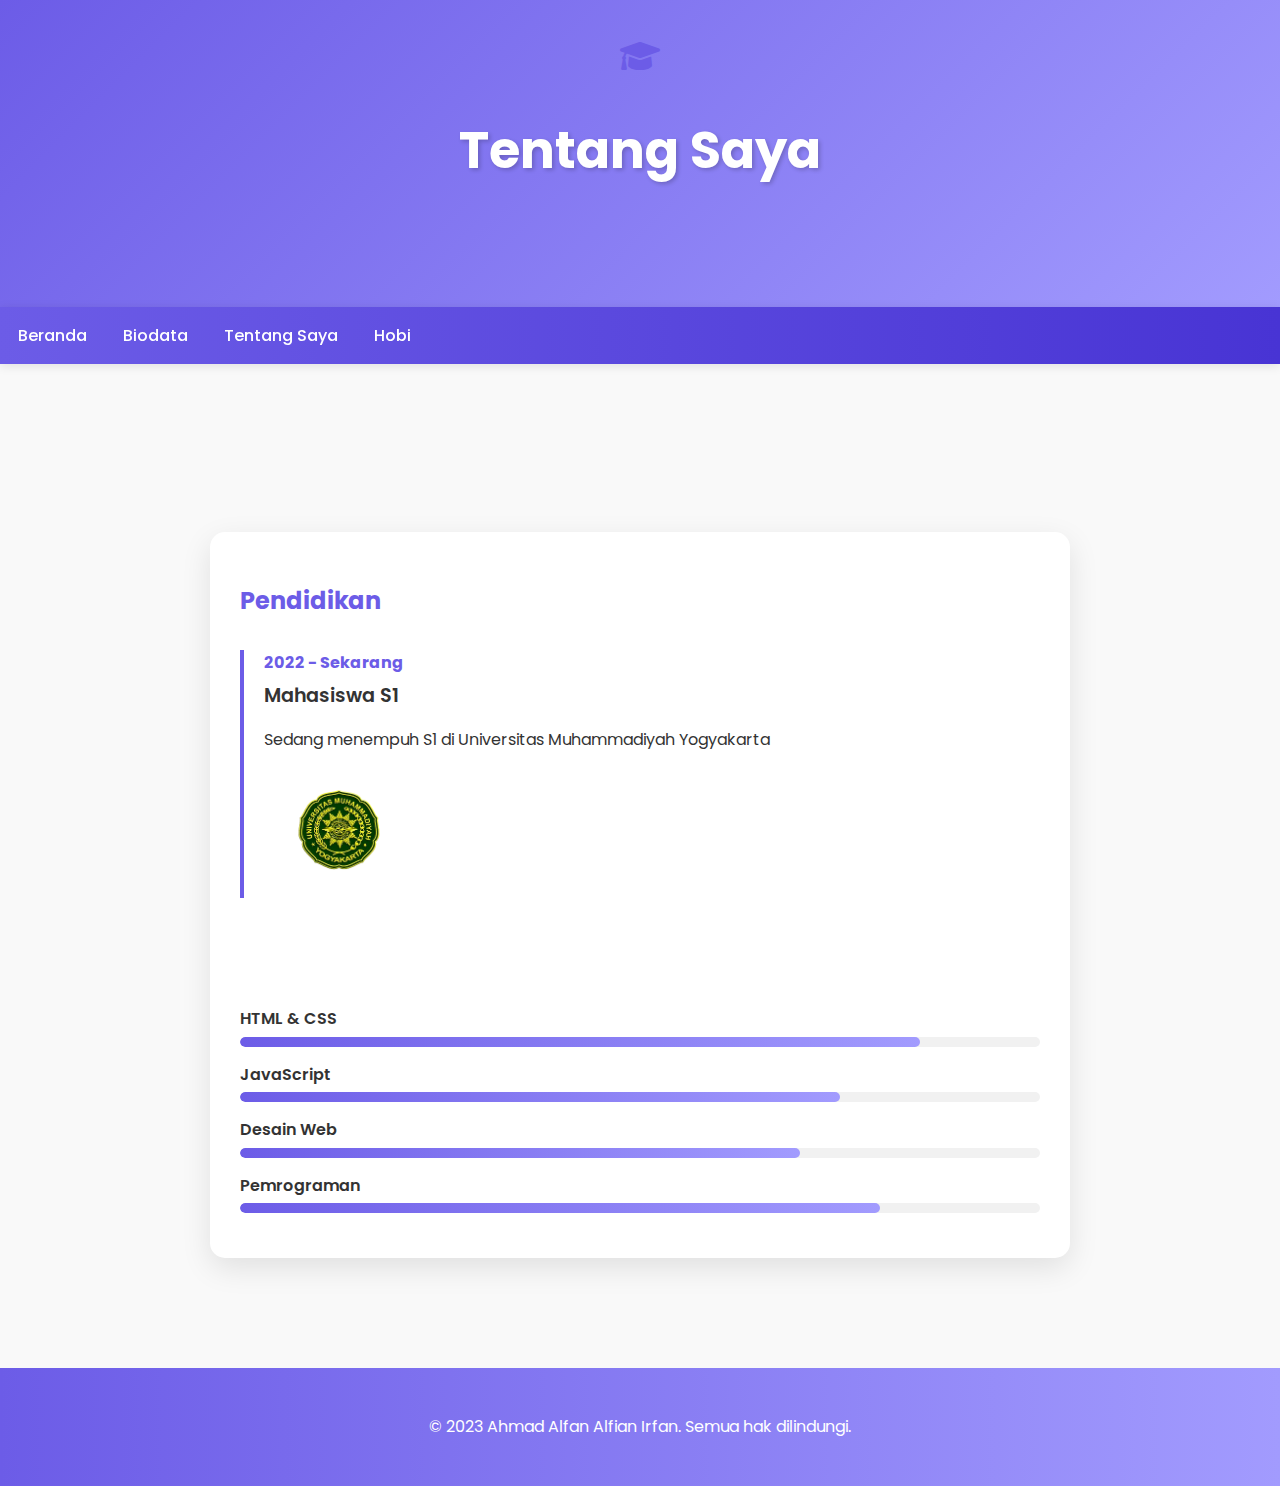
<file: about.html>
<!DOCTYPE html>
<html lang="id">
<head>
    <meta charset="UTF-8">
    <meta name="viewport" content="width=device-width, initial-scale=1.0">
    <title>Tentang Saya - Ahmad Alfan</title>
    
    <style>
        .header {
            background: linear-gradient(135deg, #6C5CE7, #a29bfe);
            padding: 40px 20px;
            text-align: center;
            color: white;
            box-shadow: 0 4px 12px rgba(0,0,0,0.1);
            position: relative;
            overflow: hidden;
        }
        
        .header h1 {
            font-size: 3.2rem;
            margin-bottom: 15px;
            animation: fadeInUp 1s ease-out;
            text-shadow: 2px 2px 4px rgba(0,0,0,0.2);
        }
        
        .header p {
            font-size: 1.3rem;
            opacity: 0;
            animation: fadeInUp 1s ease-out 0.5s forwards;
        }
        
        @keyframes fadeInUp {
            from {
                opacity: 0;
                transform: translateY(20px);
            }
            to {
                opacity: 1;
                transform: translateY(0);
            }
        }
        
        .about-section {
            background: white;
            border-radius: 15px;
            box-shadow: 0 10px 30px rgba(0,0,0,0.1);
            padding: 30px;
            margin: 40px auto;
            max-width: 800px;
            animation: fadeIn 1s ease-out;
        }
        
        .education-item {
            margin-bottom: 30px;
            padding-left: 20px;
            border-left: 4px solid #6C5CE7;
            position: relative;
        }
        
        .education-year {
            color: #6C5CE7;
            font-weight: bold;
            margin-bottom: 5px;
        }
        
        .education-title {
            font-size: 1.2rem;
            font-weight: 600;
            margin: 5px 0;
        }
        
        .university-logo {
            width: 150px;
            height: auto;
            margin: 20px 0;
        }
        
        .skills-container {
            margin-top: 40px;
        }
        
        .skill-item {
            margin-bottom: 15px;
        }
        
        .skill-name {
            margin-bottom: 5px;
            font-weight: 600;
            color: #333;
        }
        
        .skill-bar {
            height: 10px;
            background: #f1f1f1;
            border-radius: 5px;
            overflow: hidden;
        }
        
        .skill-progress {
            height: 100%;
            background: linear-gradient(to right, #6C5CE7, #a29bfe);
            border-radius: 5px;
            animation: progressBar 2s ease-out;
        }
        
        @keyframes progressBar {
            0% { width: 0; }
        }
        
        @keyframes fadeIn {
            from { opacity: 0; }
            to { opacity: 1; }
        }
    </style>
    
    <link rel="stylesheet" href="styles.css">
    <link rel="stylesheet" href="https://cdnjs.cloudflare.com/ajax/libs/font-awesome/6.0.0-beta3/css/all.min.css">
    <link href="https://fonts.googleapis.com/css2?family=Poppins:wght@300;400;600;700&display=swap" rel="stylesheet">
</head>
<body>
    <div class="header">
        <div class="logo">
            <i class="fas fa-graduation-cap fa-2x" style="color: #6C5CE7;"></i>
        </div>
        <h1>Tentang Saya</h1>
        <p>Pendidikan & Keterampilan</p>
    </div>
    
    <!-- Navigasi -->
    <div class="navbar">
        <a href="index.html">Beranda</a>
        <a href="biodata.html">Biodata</a>
        <a href="about.html" class="active">Tentang Saya</a>
        <a href="hobi.html">Hobi</a>
    </div>
    
    <div class="container">
        <div class="about-section">
            <h2 style="color: #6C5CE7; margin-bottom: 30px;">Pendidikan</h2>
            
            <div class="education-item">
                <div class="education-year">2022 - Sekarang</div>
                <div class="education-title">Mahasiswa S1</div>
                <p>Sedang menempuh S1 di Universitas Muhammadiyah Yogyakarta</p>
                <img src="image-removebg-preview.png" alt="Logo UMY" class="university-logo">
            </div>
            
            <div class="skills-container">
                <h2 style="color: #6C5CE7; margin-bottom: 30px;">Keterampilan</h2>
                
                <div class="skill-item">
                    <div class="skill-name">HTML & CSS</div>
                    <div class="skill-bar">
                        <div class="skill-progress" style="width: 85%;"></div>
                    </div>
                </div>
                
                <div class="skill-item">
                    <div class="skill-name">JavaScript</div>
                    <div class="skill-bar">
                        <div class="skill-progress" style="width: 75%;"></div>
                    </div>
                </div>
                
                <div class="skill-item">
                    <div class="skill-name">Desain Web</div>
                    <div class="skill-bar">
                        <div class="skill-progress" style="width: 70%;"></div>
                    </div>
                </div>
                
                <div class="skill-item">
                    <div class="skill-name">Pemrograman</div>
                    <div class="skill-bar">
                        <div class="skill-progress" style="width: 80%;"></div>
                    </div>
                </div>
            </div>
        </div>
    </div>
    
    <footer>
        <p>&copy; 2023 Ahmad Alfan Alfian Irfan. Semua hak dilindungi.</p>
    </footer>
    
    <script src="script.js"></script>
</body>
</html>
</file>
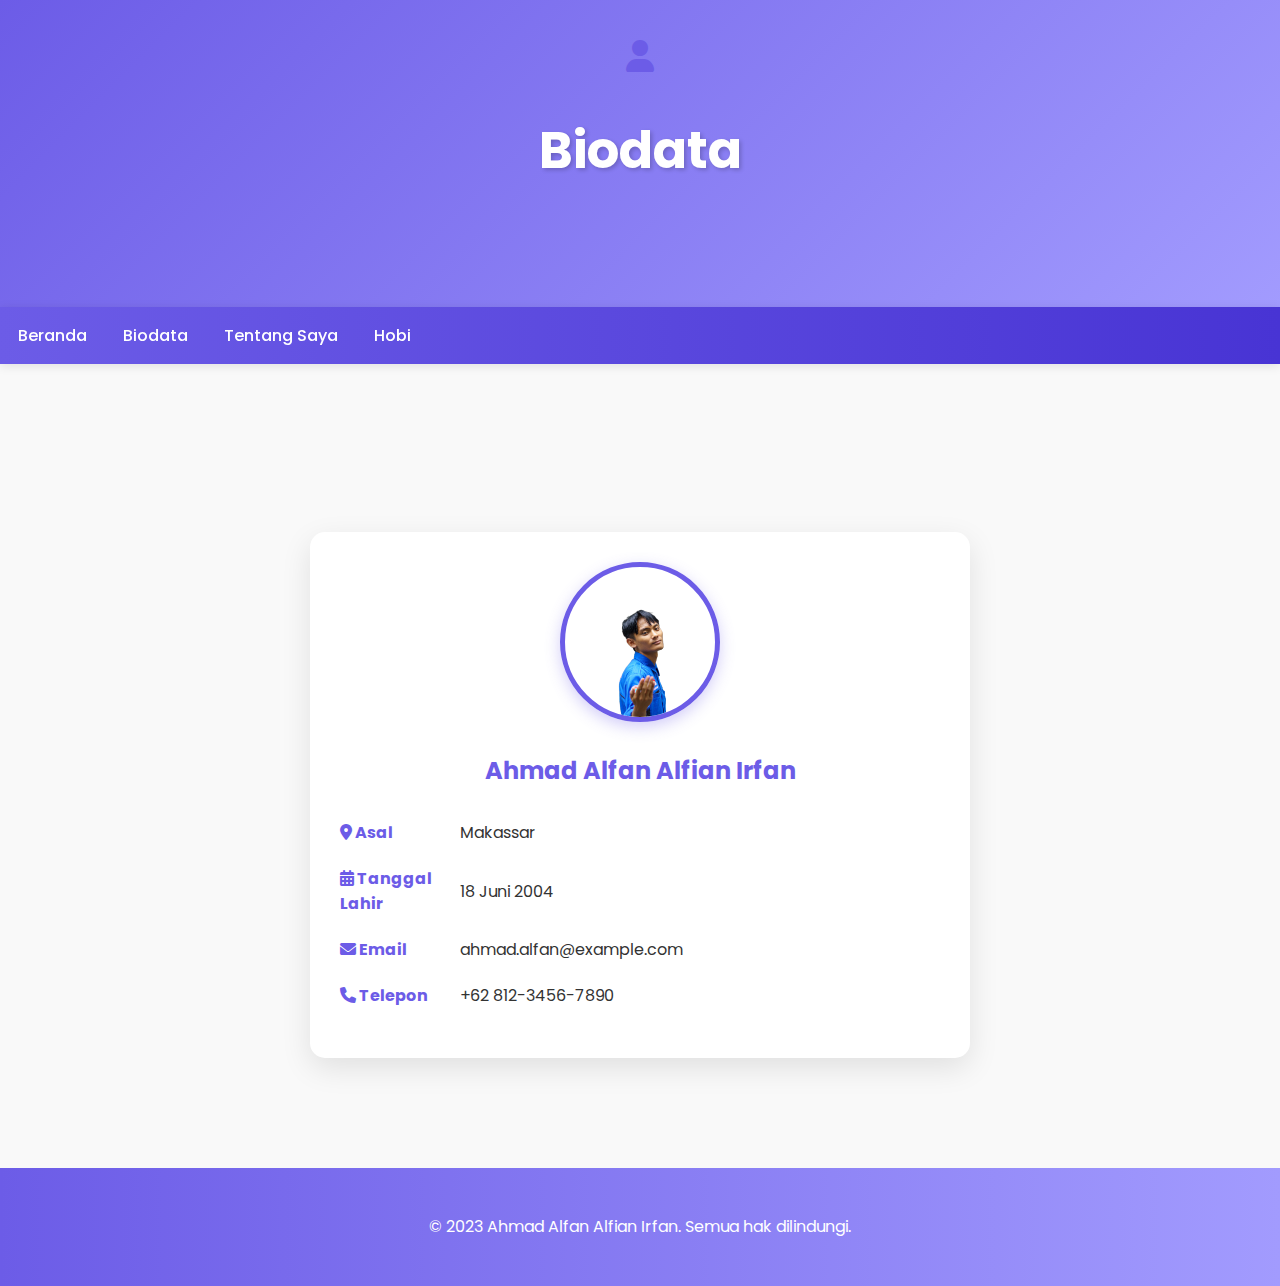
<file: biodata.html>
<!DOCTYPE html>
<html lang="id">
<head>
    <meta charset="UTF-8">
    <meta name="viewport" content="width=device-width, initial-scale=1.0">
    <title>Biodata - Ahmad Alfan</title>
    
    <style>
        .header {
            background: linear-gradient(135deg, #6C5CE7, #a29bfe);
            padding: 40px 20px;
            text-align: center;
            color: white;
            box-shadow: 0 4px 12px rgba(0,0,0,0.1);
            position: relative;
            overflow: hidden;
        }
        
        .header h1 {
            font-size: 3.2rem;
            margin-bottom: 15px;
            animation: fadeInUp 1s ease-out;
            text-shadow: 2px 2px 4px rgba(0,0,0,0.2);
        }
        
        .header p {
            font-size: 1.3rem;
            opacity: 0;
            animation: fadeInUp 1s ease-out 0.5s forwards;
        }
        
        @keyframes fadeInUp {
            from {
                opacity: 0;
                transform: translateY(20px);
            }
            to {
                opacity: 1;
                transform: translateY(0);
            }
        }
        
        .biodata-card {
            background: white;
            border-radius: 15px;
            box-shadow: 0 10px 30px rgba(0,0,0,0.1);
            padding: 30px;
            margin: 40px auto;
            max-width: 600px;
            animation: fadeIn 1s ease-out;
        }
        
        .biodata-photo {
            width: 150px;
            height: 150px;
            border-radius: 50%;
            border: 5px solid #6C5CE7;
            margin: 0 auto 30px;
            display: block;
            object-fit: cover;
            box-shadow: 0 5px 15px rgba(108, 92, 231, 0.3);
        }
        
        .biodata-details {
            margin-top: 30px;
        }
        
        .biodata-item {
            display: flex;
            margin-bottom: 20px;
            align-items: center;
        }
        
        .biodata-label {
            font-weight: bold;
            width: 120px;
            color: #6C5CE7;
        }
        
        .biodata-value {
            flex: 1;
        }
        
        @keyframes fadeIn {
            from { opacity: 0; }
            to { opacity: 1; }
        }
    </style>
    
    <link rel="stylesheet" href="styles.css">
    <link rel="stylesheet" href="https://cdnjs.cloudflare.com/ajax/libs/font-awesome/6.0.0-beta3/css/all.min.css">
    <link href="https://fonts.googleapis.com/css2?family=Poppins:wght@300;400;600;700&display=swap" rel="stylesheet">
</head>
<body>
    <div class="header">
        <div class="logo">
            <i class="fas fa-user fa-2x" style="color: #6C5CE7;"></i>
        </div>
        <h1>Biodata</h1>
        <p>Informasi Personal</p>
    </div>
    
    <!-- Navigasi -->
    <div class="navbar">
        <a href="index.html">Beranda</a>
        <a href="biodata.html" class="active">Biodata</a>
        <a href="about.html">Tentang Saya</a>
        <a href="hobi.html">Hobi</a>
    </div>
    
    <div class="container">
        <div class="biodata-card">
            <img src="IMG_3827.png" alt="Foto Profil" class="biodata-photo">
            <h2 style="text-align: center; margin-bottom: 30px; color: #6C5CE7;">Ahmad Alfan Alfian Irfan</h2>
            
            <div class="biodata-details">
                <div class="biodata-item">
                    <div class="biodata-label"><i class="fas fa-map-marker-alt"></i> Asal</div>
                    <div class="biodata-value">Makassar</div>
                </div>
                
                <div class="biodata-item">
                    <div class="biodata-label"><i class="fas fa-calendar-alt"></i> Tanggal Lahir</div>
                    <div class="biodata-value">18 Juni 2004</div>
                </div>
                
                <div class="biodata-item">
                    <div class="biodata-label"><i class="fas fa-envelope"></i> Email</div>
                    <div class="biodata-value">ahmad.alfan@example.com</div>
                </div>
                
                <div class="biodata-item">
                    <div class="biodata-label"><i class="fas fa-phone"></i> Telepon</div>
                    <div class="biodata-value">+62 812-3456-7890</div>
                </div>
            </div>
        </div>
    </div>
    
    <footer>
        <p>&copy; 2023 Ahmad Alfan Alfian Irfan. Semua hak dilindungi.</p>
    </footer>
    
    <script src="script.js"></script>
</body>
</html>
</file>
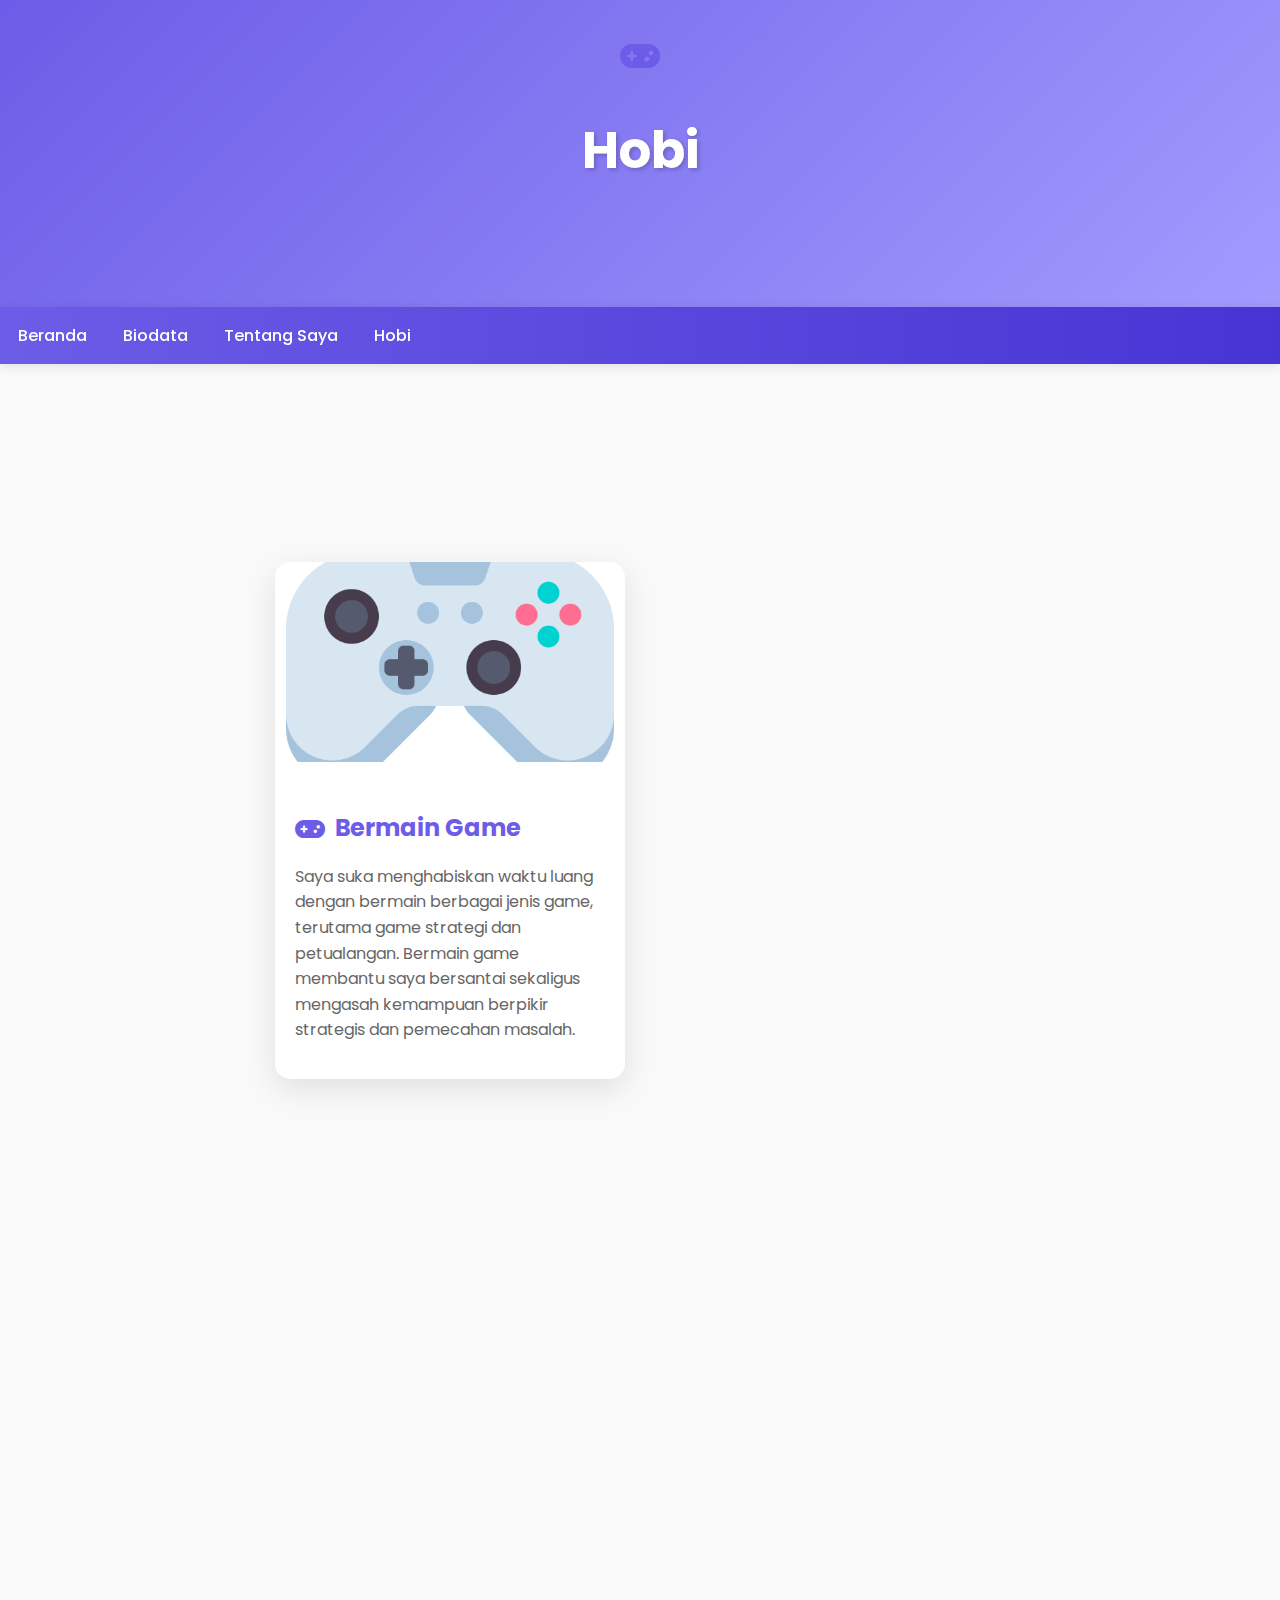
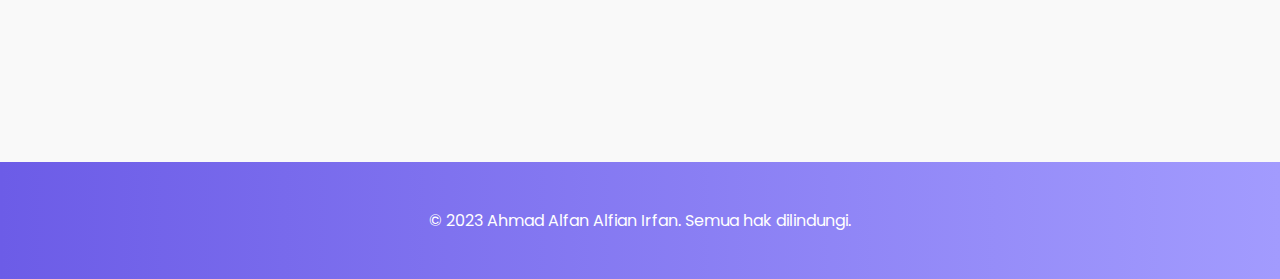
<file: hobi.html>
<!DOCTYPE html>
<html lang="id">
<head>
    <meta charset="UTF-8">
    <meta name="viewport" content="width=device-width, initial-scale=1.0">
    <title>Hobi - Ahmad Alfan</title>
    
    <style>
        .header {
            background: linear-gradient(135deg, #6C5CE7, #a29bfe);
            padding: 40px 20px;
            text-align: center;
            color: white;
            box-shadow: 0 4px 12px rgba(0,0,0,0.1);
            position: relative;
            overflow: hidden;
        }
        
        .header h1 {
            font-size: 3.2rem;
            margin-bottom: 15px;
            animation: fadeInUp 1s ease-out;
            text-shadow: 2px 2px 4px rgba(0,0,0,0.2);
        }
        
        .header p {
            font-size: 1.3rem;
            opacity: 0;
            animation: fadeInUp 1s ease-out 0.5s forwards;
        }
        
        @keyframes fadeInUp {
            from {
                opacity: 0;
                transform: translateY(20px);
            }
            to {
                opacity: 1;
                transform: translateY(0);
            }
        }
        
        .hobbies-container {
            display: flex;
            flex-wrap: wrap;
            justify-content: center;
            gap: 30px;
            padding: 40px 0;
        }
        
        .hobby-card {
            background: white;
            border-radius: 15px;
            box-shadow: 0 10px 30px rgba(0,0,0,0.1);
            overflow: hidden;
            width: 350px;
            transition: transform 0.3s ease, box-shadow 0.3s ease;
        }
        
        .hobby-card:hover {
            transform: translateY(-10px);
            box-shadow: 0 15px 40px rgba(108, 92, 231, 0.2);
        }
        
        .hobby-image {
            width: 100%;
            height: 200px;
            object-fit: cover;
        }
        
        .hobby-content {
            padding: 20px;
        }
        
        .hobby-title {
            font-size: 1.5rem;
            margin-bottom: 10px;
            color: #6C5CE7;
            display: flex;
            align-items: center;
        }
        
        .hobby-title i {
            margin-right: 10px;
        }
        
        .hobby-description {
            color: #666;
            line-height: 1.6;
        }
        
        @keyframes fadeIn {
            from { opacity: 0; }
            to { opacity: 1; }
        }
    </style>
    
    <link rel="stylesheet" href="styles.css">
    <link rel="stylesheet" href="https://cdnjs.cloudflare.com/ajax/libs/font-awesome/6.0.0-beta3/css/all.min.css">
    <link href="https://fonts.googleapis.com/css2?family=Poppins:wght@300;400;600;700&display=swap" rel="stylesheet">
</head>
<body>
    <div class="header">
        <div class="logo">
            <i class="fas fa-gamepad fa-2x" style="color: #6C5CE7;"></i>
        </div>
        <h1>Hobi</h1>
        <p>Hal-hal yang Saya Sukai</p>
    </div>
    
    <!-- Navigasi -->
    <div class="navbar">
        <a href="index.html">Beranda</a>
        <a href="biodata.html">Biodata</a>
        <a href="about.html">Tentang Saya</a>
        <a href="hobi.html" class="active">Hobi</a>
    </div>
    
    <div class="container">
        <div class="hobbies-container">
            <div class="hobby-card" style="animation: fadeIn 1s ease-out;">
                <img src="game-controller.png" alt="Bermain Game" class="hobby-image">
                <div class="hobby-content">
                    <h2 class="hobby-title">
                        <i class="fas fa-gamepad"></i>
                        Bermain Game
                    </h2>
                    <p class="hobby-description">
                        Saya suka menghabiskan waktu luang dengan bermain berbagai jenis game, terutama game strategi dan petualangan. 
                        Bermain game membantu saya bersantai sekaligus mengasah kemampuan berpikir strategis dan pemecahan masalah.
                    </p>
                </div>
            </div>
            
            <div class="hobby-card" style="animation: fadeIn 1s ease-out 0.3s forwards; opacity: 0;">
                <img src="programming.png" alt="Ngoding" class="hobby-image">
                <div class="hobby-content">
                    <h2 class="hobby-title">
                        <i class="fas fa-code"></i>
                        Ngoding
                    </h2>
                    <p class="hobby-description">
                        Ngoding adalah salah satu aktivitas favorit saya. Saya menikmati proses memecahkan masalah lewat kode dan 
                        membuat berbagai aplikasi. Selain menjadi keterampilan yang berharga, ngoding juga menjadi kegiatan yang 
                        sangat menghibur bagi saya.
                    </p>
                </div>
            </div>
            
            <div class="hobby-card" style="animation: fadeIn 1s ease-out 0.6s forwards; opacity: 0;">
                <img src="reading.png" alt="Belajar Hal Baru" class="hobby-image">
                <div class="hobby-content">
                    <h2 class="hobby-title">
                        <i class="fas fa-book"></i>
                        Belajar Hal Baru
                    </h2>
                    <p class="hobby-description">
                        Saya selalu tertarik untuk mempelajari hal-hal baru, terutama di bidang teknologi. Mengikuti perkembangan 
                        teknologi terbaru dan mencoba framework atau bahasa pemrograman baru merupakan kegiatan yang saya lakukan di waktu luang.
                    </p>
                </div>
            </div>
        </div>
    </div>
    
    <footer>
        <p>&copy; 2023 Ahmad Alfan Alfian Irfan. Semua hak dilindungi.</p>
    </footer>
    
    <script src="script.js"></script>
</body>
</html>
</file>
<file: styles.css>
/* CSS Eksternal (umum) */
body {
    font-family: 'Poppins', Arial, sans-serif;
    margin: 0;
    padding: 0;
    line-height: 1.6;
    color: #333;
    background-color: #f9f9f9;
}

.container {
    width: 85%;
    max-width: 1200px;
    margin: 0 auto;
    padding: 20px;
}

.navbar {
    overflow: hidden;
    background: linear-gradient(to right, #6C5CE7, #4834d4);
    box-shadow: 0 2px 10px rgba(0,0,0,0.1);
    position: sticky;
    top: 0;
    z-index: 100;
    transition: all 0.3s ease;
}

.navbar a {
    float: left;
    display: block;
    color: white;
    text-align: center;
    padding: 16px 18px;
    text-decoration: none;
    font-weight: 500;
    transition: all 0.3s ease;
    position: relative;
}

.navbar a:hover {
    background-color: rgba(255,255,255,0.1);
    transform: translateY(-2px);
}

.navbar a::after {
    content: '';
    position: absolute;
    width: 0;
    height: 3px;
    bottom: 0;
    left: 0;
    background-color: white;
    transition: width 0.3s ease;
}

.navbar a:hover::after {
    width: 100%;
}

.header-buttons {
    margin-top: 25px;
    display: flex;
    justify-content: center;
    gap: 15px;
    animation: fadeInUp 1s ease-out 0.8s forwards;
    opacity: 0;
}

.btn-primary, .btn-secondary {
    padding: 12px 25px;
    border: none;
    border-radius: 50px;
    cursor: pointer;
    font-weight: 600;
    transition: all 0.3s ease;
    font-family: 'Poppins', sans-serif;
}

.btn-primary {
    background-color: white;
    color: #6C5CE7;
    box-shadow: 0 4px 15px rgba(0,0,0,0.1);
}

.btn-primary:hover {
    transform: translateY(-3px);
    box-shadow: 0 6px 20px rgba(0,0,0,0.15);
}

.btn-secondary {
    background-color: transparent;
    color: white;
    border: 2px solid white;
}

.btn-secondary:hover {
    background-color: rgba(255,255,255,0.1);
    transform: translateY(-3px);
}

/* Form Styles */
form {
    background: white;
    padding: 30px;
    border-radius: 10px;
    box-shadow: 0 10px 30px rgba(0,0,0,0.05);
    margin-bottom: 30px;
    transition: all 0.3s ease;
}

form:hover {
    transform: translateY(-5px);
    box-shadow: 0 15px 35px rgba(0,0,0,0.1);
}

.form-group {
    margin-bottom: 20px;
}

.form-group label {
    display: block;
    margin-bottom: 8px;
    font-weight: 500;
    color: #555;
}

.form-group input, 
.form-group textarea {
    width: 100%;
    padding: 12px;
    border: 1px solid #ddd;
    border-radius: 8px;
    transition: all 0.3s;
    font-family: 'Poppins', sans-serif;
}

.form-group input:focus, 
.form-group textarea:focus {
    outline: none;
    border-color: #6C5CE7;
    box-shadow: 0 0 0 3px rgba(108, 92, 231, 0.1);
}

.btn {
    background: linear-gradient(to right, #6C5CE7, #a29bfe);
    color: white;
    padding: 12px 25px;
    border: none;
    border-radius: 50px;
    cursor: pointer;
    font-weight: 600;
    transition: all 0.3s;
}

.btn:hover {
    transform: translateY(-3px);
    box-shadow: 0 10px 20px rgba(108, 92, 231, 0.3);
}

/* Multimedia Section Styling */
.multimedia {
    margin-bottom: 30px;
    border-radius: 10px;
    overflow: hidden;
    box-shadow: 0 5px 15px rgba(0,0,0,0.05);
    background: white;
    transition: all 0.3s ease;
}

.multimedia:hover {
    transform: translateY(-5px);
    box-shadow: 0 12px 25px rgba(0,0,0,0.1);
}

.multimedia h3 {
    padding: 15px 20px;
    margin: 0;
    background: linear-gradient(to right, #6C5CE7, #a29bfe);
    color: white;
}

.multimedia img,
.multimedia video,
.multimedia audio {
    max-width: 100%;
    height: auto;
    display: block;
    padding: 20px;
}

/* CTA Styles */
.cta-container {
    text-align: center;
    margin: 50px 0;
    padding: 40px 20px;
    background: linear-gradient(135deg, #6C5CE7, #a29bfe);
    border-radius: 10px;
    box-shadow: 0 15px 30px rgba(108, 92, 231, 0.3);
    color: white;
}

.cta-button {
    display: inline-block;
    background-color: white;
    color: #6C5CE7;
    padding: 15px 30px;
    text-decoration: none;
    border-radius: 50px;
    font-weight: bold;
    margin: 20px 0;
    transition: all 0.3s;
    box-shadow: 0 5px 15px rgba(0,0,0,0.1);
}

.cta-button:hover {
    transform: translateY(-5px);
    box-shadow: 0 10px 25px rgba(0,0,0,0.2);
}

.playstore-link {
    display: block;
    margin: 20px auto;
    max-width: 200px;
    transition: all 0.3s;
}

.playstore-link:hover {
    transform: scale(1.05);
}

/* Footer Styles */
footer {
    background: linear-gradient(to right, #6C5CE7, #a29bfe);
    color: white;
    text-align: center;
    padding: 30px 20px;
    margin-top: 50px;
}

/* Animation for scroll reveal */
.reveal {
    opacity: 0;
    transform: translateY(30px);
    transition: all 1s ease;
}

.reveal.active {
    opacity: 1;
    transform: translateY(0);
}

/* Responsive design */
@media (max-width: 768px) {
    .header h1 {
        font-size: 2.5rem;
    }
    
    .header-buttons {
        flex-direction: column;
        gap: 10px;
    }
}
</file>
